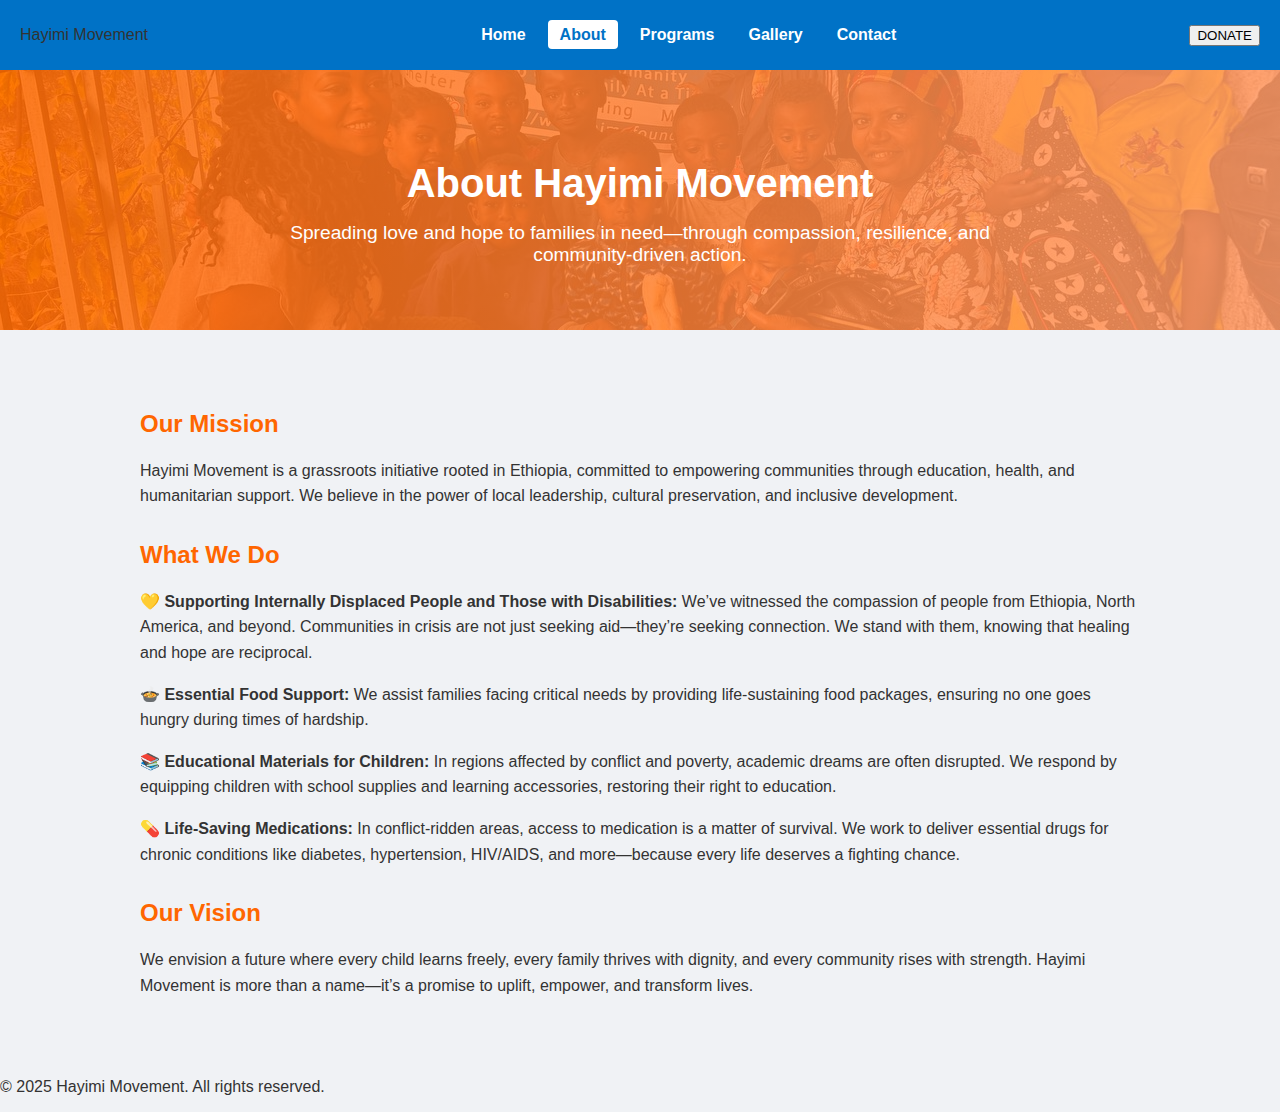
<file: about.html>
<!DOCTYPE html>
<html lang="en">
<head>
  <meta charset="UTF-8" />
  <meta name="viewport" content="width=device-width, initial-scale=1.0" />
  <title>About Us - Hayimi Movement</title>
  <link rel="stylesheet" href="style.css" />
  <link rel="stylesheet" href="https://cdnjs.cloudflare.com/ajax/libs/font-awesome/6.5.0/css/all.min.css" />
  <style>
    .hero-about {
      /* ✅ Added background image from your folder */
      background: linear-gradient(to right, rgba(255, 102, 0, 0.85), rgba(255, 153, 102, 0.85)),
                  url('Children-One.jpg') center/cover no-repeat;
      color: white;
      padding: 4rem 2rem;
      text-align: center;
    }
    .hero-about h1 {
      font-size: 2.5rem;
      margin-bottom: 1rem;
    }
    .hero-about p {
      font-size: 1.2rem;
      max-width: 700px;
      margin: 0 auto;
    }

    .about-section {
      padding: 3rem 2rem;
      max-width: 1000px;
      margin: 0 auto;
    }
    .about-section h2 {
      color: #ff6600;
      margin-top: 2rem;
    }
    .about-section p {
      margin: 1rem 0;
      line-height: 1.6;
    }
  </style>
</head>
<body>

  <!-- Navigation -->
  <nav class="navbar">
    <div class="logo">Hayimi Movement</div>
    <ul class="nav-links">
      <li><a href="index.html">Home</a></li>
      <li><a href="about.html" class="active">About</a></li>
      <li><a href="programs.html">Programs</a></li>
      <li><a href="gallery.html">Gallery</a></li>
      <li><a href="contact.html">Contact</a></li>
    </ul>
    <button class="donate-btn">DONATE</button>
  </nav>

  <!-- Hero Section -->
  <section class="hero-about">
    <h1>About Hayimi Movement</h1>
    <p>Spreading love and hope to families in need—through compassion, resilience, and community-driven action.</p>
  </section>

  <!-- Mission & Impact -->
  <section class="about-section">
    <h2>Our Mission</h2>
    <p>Hayimi Movement is a grassroots initiative rooted in Ethiopia, committed to empowering communities through education, health, and humanitarian support. We believe in the power of local leadership, cultural preservation, and inclusive development.</p>

    <h2>What We Do</h2>
    <p><strong>💛 Supporting Internally Displaced People and Those with Disabilities:</strong> We’ve witnessed the compassion of people from Ethiopia, North America, and beyond. Communities in crisis are not just seeking aid—they’re seeking connection. We stand with them, knowing that healing and hope are reciprocal.</p>

    <p><strong>🍲 Essential Food Support:</strong> We assist families facing critical needs by providing life-sustaining food packages, ensuring no one goes hungry during times of hardship.</p>

    <p><strong>📚 Educational Materials for Children:</strong> In regions affected by conflict and poverty, academic dreams are often disrupted. We respond by equipping children with school supplies and learning accessories, restoring their right to education.</p>

    <p><strong>💊 Life-Saving Medications:</strong> In conflict-ridden areas, access to medication is a matter of survival. We work to deliver essential drugs for chronic conditions like diabetes, hypertension, HIV/AIDS, and more—because every life deserves a fighting chance.</p>

    <h2>Our Vision</h2>
    <p>We envision a future where every child learns freely, every family thrives with dignity, and every community rises with strength. Hayimi Movement is more than a name—it’s a promise to uplift, empower, and transform lives.</p>
  </section>

  <!-- Footer -->
  <footer>
    <p>&copy; 2025 Hayimi Movement. All rights reserved.</p>
  </footer>

</body>
</html>
</file>
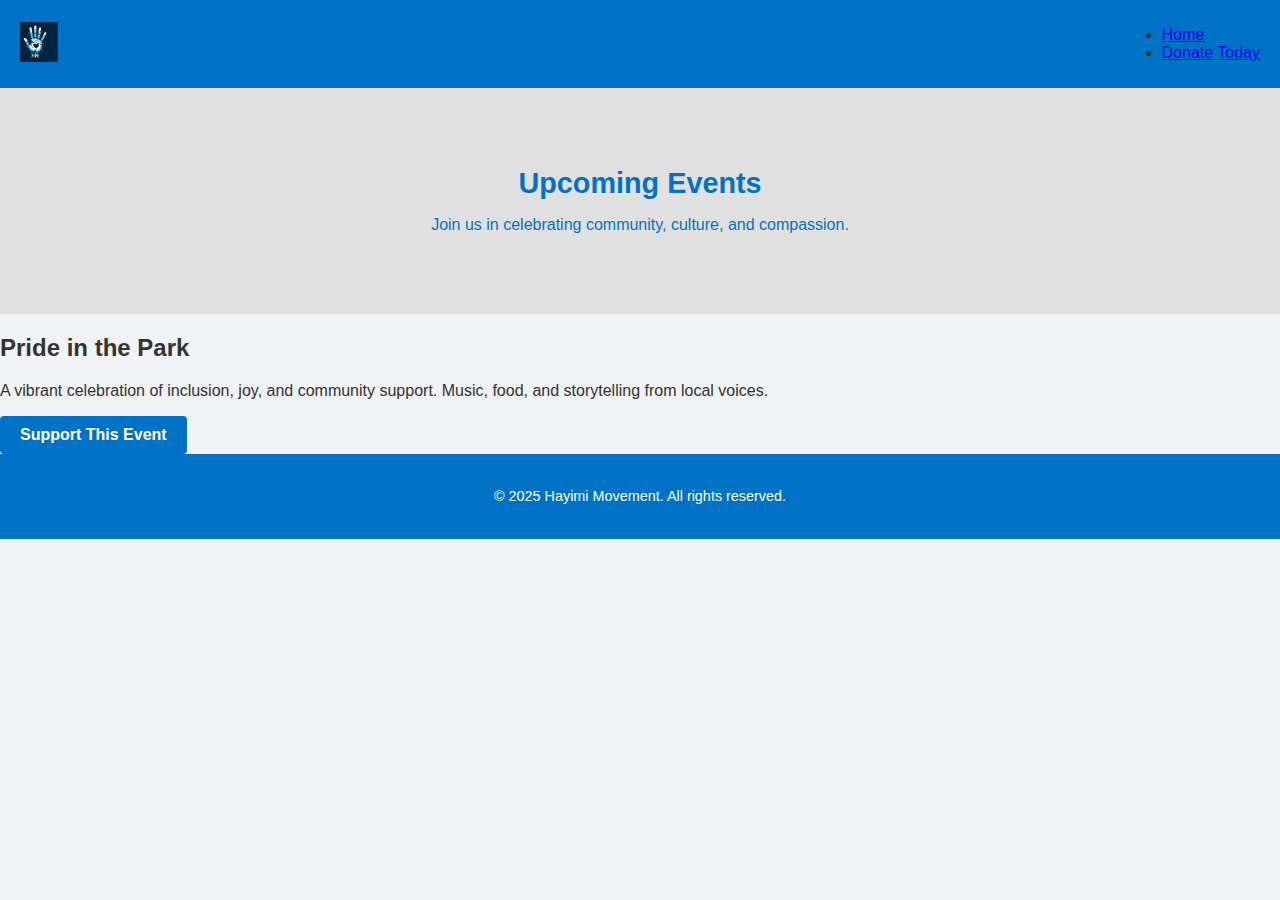
<file: events.html>
<!DOCTYPE html>
<html lang="en">
<head>
  <meta charset="UTF-8" />
  <meta name="viewport" content="width=device-width, initial-scale=1" />
  <title>Events | Hayimi Movement</title>
  <link rel="stylesheet" href="style.css" />
</head>
<body>
  <header class="navbar">
    <div class="logo"><img src="Logo.jpg" alt="Hayimi Logo" /></div>
    <nav>
      <ul>
        <li><a href="index.html">Home</a></li>
        <li><a href="donate.html" class="donate-btn">Donate Today</a></li>
      </ul>
    </nav>
  </header>

  <section class="hero">
    <h1>Upcoming Events</h1>
    <p>Join us in celebrating community, culture, and compassion.</p>
  </section>

  <main class="content">
    <article>
      <h2>Pride in the Park</h2>
      <p>A vibrant celebration of inclusion, joy, and community support. Music, food, and storytelling from local voices.</p>
      <a href="donate.html" class="learn-btn">Support This Event</a>
    </article>
  </main>

  <footer class="footer">
    <p>&copy; 2025 Hayimi Movement. All rights reserved.</p>
  </footer>
</body>
</html>
</file>
<file: style.css>
/* Base Styles */
body {
  margin: 0;
  font-family: 'Open Sans', sans-serif;
  background-color: #f0f2f5;
  color: #333;
}

/* Navigation Bar */
.navbar {
  background-color: #0072c6; /* Hayimi blue */
  display: flex;
  justify-content: space-between;
  align-items: center;
  padding: 10px 20px;
  flex-wrap: wrap;
}

.logo img {
  height: 40px;
}

.nav-links {
  list-style: none;
  display: flex;
  gap: 10px;
}

.nav-links a {
  color: white;
  text-decoration: none;
  font-weight: bold;
  padding: 6px 12px;
  border-radius: 4px;
}

.nav-links a.active {
  background-color: white;
  color: #0072c6;
}

/* Mobile Menu Toggle */
.menu-toggle {
  display: none;
  font-size: 24px;
  background: none;
  border: none;
  color: white;
}

/* Hero Section */
.hero {
  text-align: center;
  padding: 60px 20px;
  background-color: #e0e0e0; /* Light gray background */
  color: #0072c6;
}

.hero h1 {
  font-size: 1.8rem;
  margin-bottom: 10px;
}

.hero p {
  font-size: 1rem;
  margin-bottom: 20px;
}

/* Learn More Button */
.learn-btn {
  display: inline-block;
  padding: 10px 20px;
  background-color: #0072c6;
  color: white;
  text-decoration: none;
  border-radius: 4px;
  font-weight: bold;
}

.learn-btn:hover {
  background-color: #005fa3;
}

/* Footer */
.footer {
  background-color: #0072c6;
  color: white;
  text-align: center;
  padding: 20px;
  font-size: 0.9rem;
}

/* Responsive Styles */
@media (max-width: 768px) {
  .nav-links {
    display: none;
    flex-direction: column;
    width: 100%;
    background-color: #0072c6;
  }

  .nav-links.show {
    display: flex;
  }

  .menu-toggle {
    display: block;
  }
}
</file>
